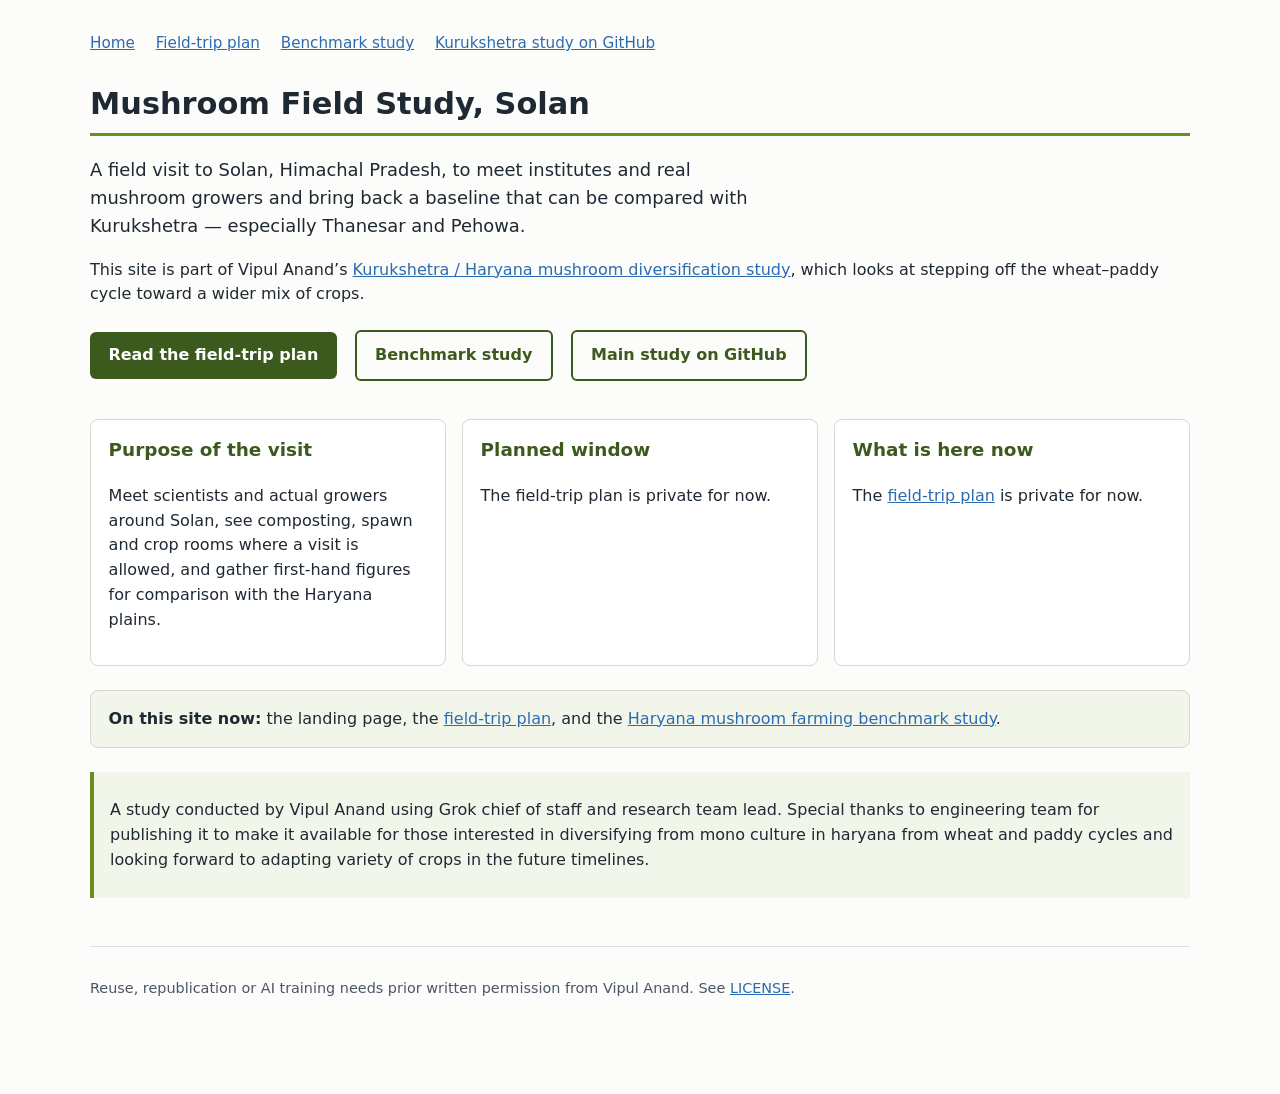
<file: index.html>
<!DOCTYPE html>
<html lang="en">
<head>
<meta charset="utf-8">
<meta name="viewport" content="width=device-width,initial-scale=1">
<meta name="robots" content="noindex, nofollow, noarchive, noimageindex">
<meta name="googlebot" content="noindex, nofollow, noarchive, noimageindex">
<title>Mushroom Field Study, Solan</title>
<link rel="stylesheet" href="style.css">
</head>
<body>
<nav>
  <a href="index.html" aria-current="page">Home</a>
  <a href="404.html">Field-trip plan</a>
  <a href="benchmark-study.html">Benchmark study</a>
  <a href="https://github.com/anandvip/mushroom-haryana">Kurukshetra study on GitHub</a>
</nav>

<header class="hero">
  <h1>Mushroom Field Study, Solan</h1>
  <p class="lede">A field visit to Solan, Himachal Pradesh, to meet institutes and real mushroom growers and bring back a baseline that can be compared with Kurukshetra — especially Thanesar and Pehowa.</p>
  <p>This site is part of Vipul Anand’s <a href="https://github.com/anandvip/mushroom-haryana">Kurukshetra / Haryana mushroom diversification study</a>, which looks at stepping off the wheat–paddy cycle toward a wider mix of crops.</p>
  <p>
    <a class="cta" href="404.html">Read the field-trip plan</a>
    <a class="cta cta-secondary" href="benchmark-study.html">Benchmark study</a>
    <a class="cta cta-secondary" href="https://github.com/anandvip/mushroom-haryana">Main study on GitHub</a>
  </p>
</header>

<section class="card-grid">
  <article class="card">
    <h2>Purpose of the visit</h2>
    <p>Meet scientists and actual growers around Solan, see composting, spawn and crop rooms where a visit is allowed, and gather first-hand figures for comparison with the Haryana plains.</p>
  </article>
  <article class="card">
    <h2>Planned window</h2>
    <p>The field-trip plan is private for now.</p>
  </article>
  <article class="card">
    <h2>What is here now</h2>
    <p>The <a href="404.html">field-trip plan</a> is private for now.</p>
  </article>
</section>

<p class="note"><strong>On this site now:</strong> the landing page, the <a href="404.html">field-trip plan</a>, and the <a href="benchmark-study.html">Haryana mushroom farming benchmark study</a>.</p>

<blockquote>
  <p>A study conducted by Vipul Anand using Grok chief of staff and research team lead. Special thanks to engineering team for publishing it to make it available for those interested in diversifying from mono culture in haryana from wheat and paddy cycles and looking forward to adapting variety of crops in the future timelines.</p>
</blockquote>

<footer class="site-footer">
  <p>Reuse, republication or AI training needs prior written permission from Vipul Anand. See <a href="https://github.com/anandvip/mushroom-field-study-solan/blob/vipul/LICENSE">LICENSE</a>.</p>
</footer>
</body>
</html>
</file>
<file: style.css>
body{
  font-family:system-ui,-apple-system,Segoe UI,Roboto,sans-serif;
  max-width:1100px;
  margin:2rem auto;
  padding:0 1rem 3rem;
  line-height:1.55;
  color:#1f2933;
  background:#fcfcfa;
}
h1{font-size:1.9rem;border-bottom:3px solid #6b8e23;padding-bottom:.4rem}
h2{margin-top:2.2rem;color:#3d5a1e;border-bottom:1px solid #ddd;padding-bottom:.2rem}
h3{color:#4a6b25}
table{border-collapse:collapse;width:100%;margin:1rem 0;font-size:.9rem;display:block;overflow-x:auto}
th,td{border:1px solid #d5d9d0;padding:.45rem .6rem;vertical-align:top;text-align:left}
th{background:#eef3e6}
tr:nth-child(even) td{background:#f7f9f4}
blockquote{border-left:4px solid #6b8e23;background:#f2f6ea;margin:1rem 0;padding:.6rem 1rem}
a{color:#2b6cb0;word-break:break-word}
code{background:#eee;padding:0 .25rem;border-radius:3px}
hr{border:0;border-top:1px solid #ddd;margin:2rem 0}
nav{font-size:.95rem;margin-bottom:1.4rem}
nav a{margin-right:1rem}
.site-footer{margin-top:3rem;padding-top:1rem;border-top:1px solid #ddd;font-size:.9rem;color:#4a5568}
.hero{margin:1.5rem 0 2rem}
.lede{font-size:1.12rem;max-width:42rem}
.meta-row{display:flex;flex-wrap:wrap;gap:.6rem;margin:1.2rem 0 1.6rem}
.chip{background:#eef3e6;border:1px solid #d5d9d0;border-radius:999px;padding:.25rem .8rem;font-size:.9rem}
.cta{display:inline-block;background:#3d5a1e;color:#fff;text-decoration:none;padding:.7rem 1.15rem;border-radius:6px;font-weight:600;margin:.4rem .8rem .4rem 0}
.cta:hover{background:#2f4716;color:#fff}
.cta-secondary{background:transparent;color:#3d5a1e;border:2px solid #3d5a1e}
.cta-secondary:hover{background:#eef3e6;color:#2f4716}
.card-grid{display:grid;grid-template-columns:repeat(auto-fit,minmax(240px,1fr));gap:1rem;margin:1.5rem 0}
.card{background:#fff;border:1px solid #d5d9d0;border-radius:8px;padding:1rem 1.1rem}
.card h2{margin-top:0;border:0;font-size:1.15rem}
.note{background:#f2f6ea;border:1px solid #d5d9d0;border-radius:8px;padding:1rem 1.1rem;margin:1.5rem 0}
@media (max-width:640px){
  body{margin:1rem auto}
  h1{font-size:1.55rem}
  .cta{display:block;text-align:center;margin:.5rem 0}
}
</file>
